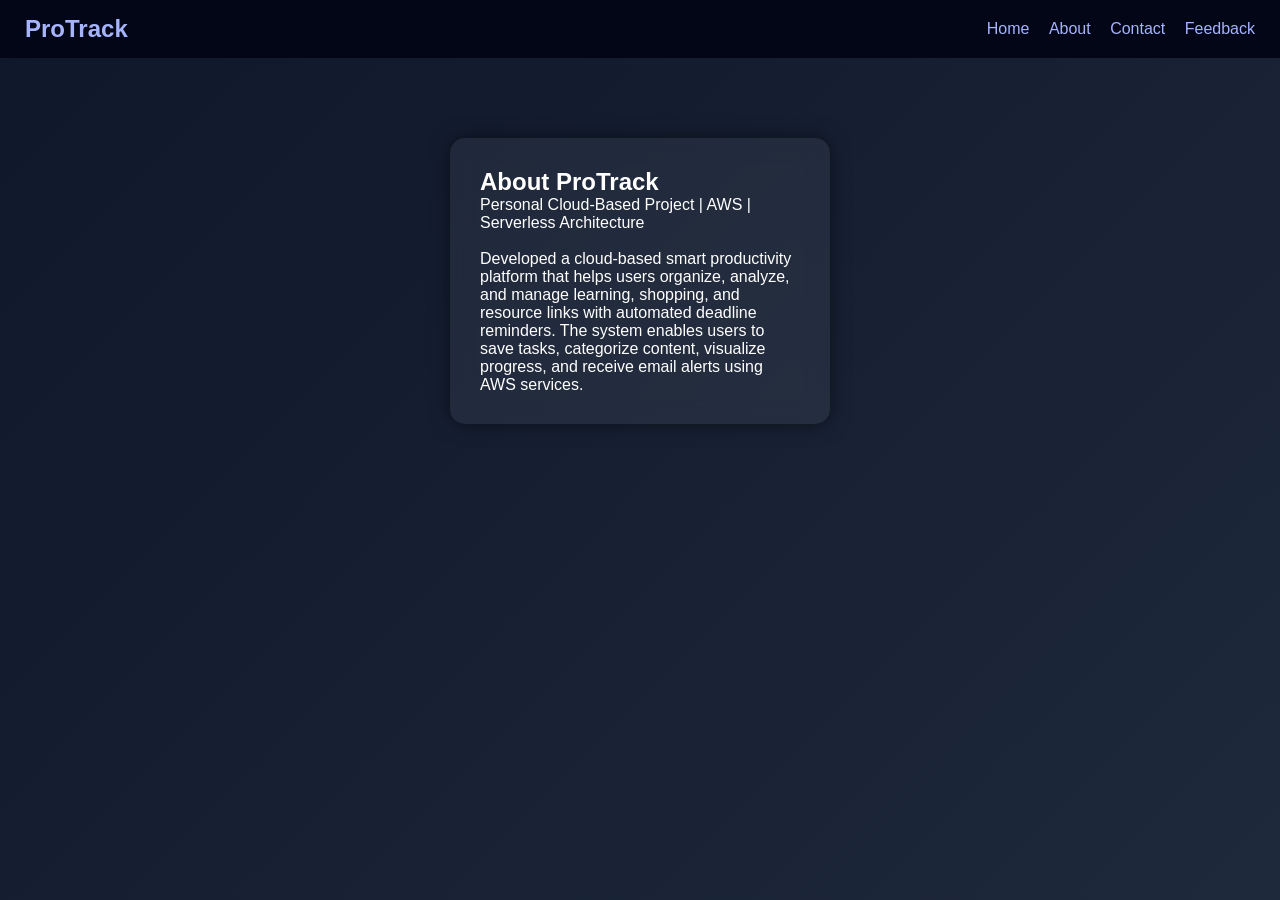
<file: about.html>
<!DOCTYPE html>
<html>
<head>
<title>About - ProTrack</title>
<link rel="stylesheet" href="style.css">
</head>

<body>

<nav class="navbar">
  <h2>ProTrack</h2>
  <div class="nav-links">
    <a href="index.html">Home</a>
    <a href="about.html">About</a>
    <a href="contact.html">Contact</a>
    <a href="feedback.html">Feedback</a>
  </div>
</nav>

<div class="center-box">

<h2>About ProTrack</h2>

<p>
Personal Cloud-Based Project | AWS | Serverless Architecture

<br><br>

<p>
Developed a cloud-based smart productivity platform that helps users organize, analyze, and manage learning, shopping, and resource links with automated deadline reminders. The system enables users to save tasks, categorize content, visualize progress, and receive email alerts using AWS services.
</p>

</div>

</body>
</html>
</file>
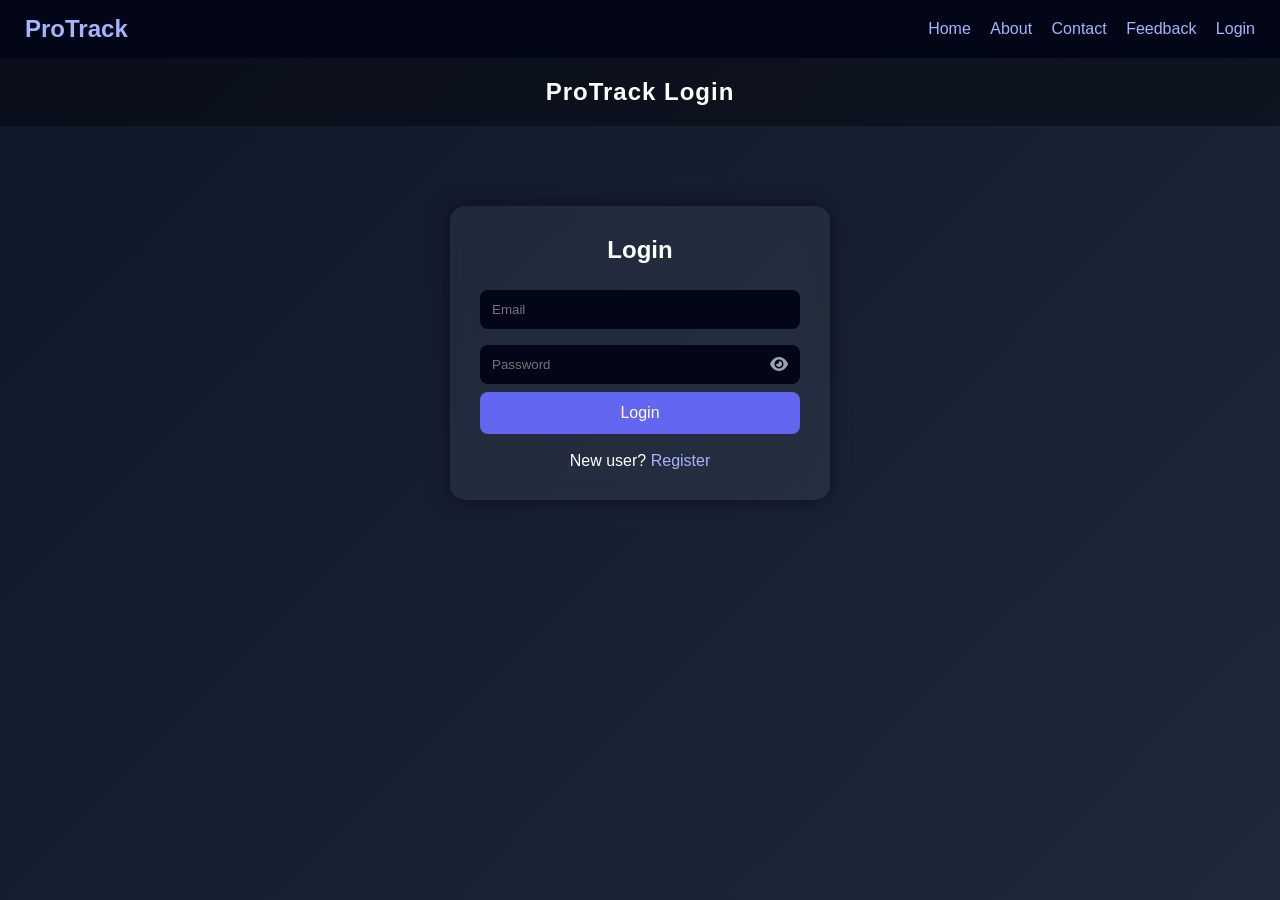
<file: login.html>
<!DOCTYPE html>
<html>
<head>
<title>Login - ProTrack</title>
<link rel="stylesheet" href="style.css">
<link rel="stylesheet" href="https://cdnjs.cloudflare.com/ajax/libs/font-awesome/6.5.0/css/all.min.css">
</head>

<body>

<nav class="navbar">
<h2>ProTrack</h2>
<div class="nav-links">
<a href="index.html">Home</a>
<a href="about.html">About</a>
<a href="contact.html">Contact</a>
<a href="feedback.html">Feedback</a>
<a href="login.html">Login</a>
</div>
</nav>

<header>ProTrack Login</header>

<div class="center-box">
<h2 align="center">Login</h2><br>

<input type="email" id="email" placeholder="Email">

<div class="pass-box">
<input type="password" id="pass" placeholder="Password">
<span onclick="togglePass(this)" class="eye">
<i class="fa-solid fa-eye"></i>
</span>
</div>

<button onclick="login()">Login</button>

<br><br>
<p align="center">
New user? <a href="register.html">Register</a>
</p>

</div>

<script>

const API_URL = "https://mzp2felt63omg6v6mpyyqxmbx40uambn.lambda-url.ap-south-1.on.aws";

/* ================= EMAIL VALIDATION ================= */
function validateEmail(email) {
email = email.trim().toLowerCase();
const pattern = /^[a-z0-9._%+-]+@[a-z0-9.-]+\.[a-z]{2,}$/;
return pattern.test(email);
}

/* Auto lowercase while typing */
document.getElementById("email").addEventListener("input", function () {
this.value = this.value.toLowerCase();
});

/* ================= LOGIN ================= */
async function login(){

let email = document.getElementById("email").value.trim().toLowerCase();
let pass = document.getElementById("pass").value;

if(!email || !pass){
alert("Fill all fields");
return;
}

if(!validateEmail(email)){
alert("Enter valid email format");
return;
}

try{
const res = await fetch(API_URL + "/login",{
method:"POST",
headers:{ "Content-Type":"application/json" },
body: JSON.stringify({ email, password: pass })
});

const data = await res.json();

if(data.message === "Login success"){
localStorage.setItem("user", JSON.stringify(data.user));
localStorage.setItem("logged","yes");
alert("Login Successful");
window.location = "dashboard.html";
}else{
alert(data.error || "Invalid credentials");
}

}catch(err){
console.error(err);
alert("Server error");
}
}

/* ================= TOGGLE PASSWORD ================= */
function togglePass(el){
const input = document.getElementById("pass");
const icon = el.querySelector("i");

if(input.type === "password"){
input.type = "text";
icon.className = "fa-solid fa-eye-slash";
}else{
input.type = "password";
icon.className = "fa-solid fa-eye";
}
}

</script>

</body>
</html>
</file>
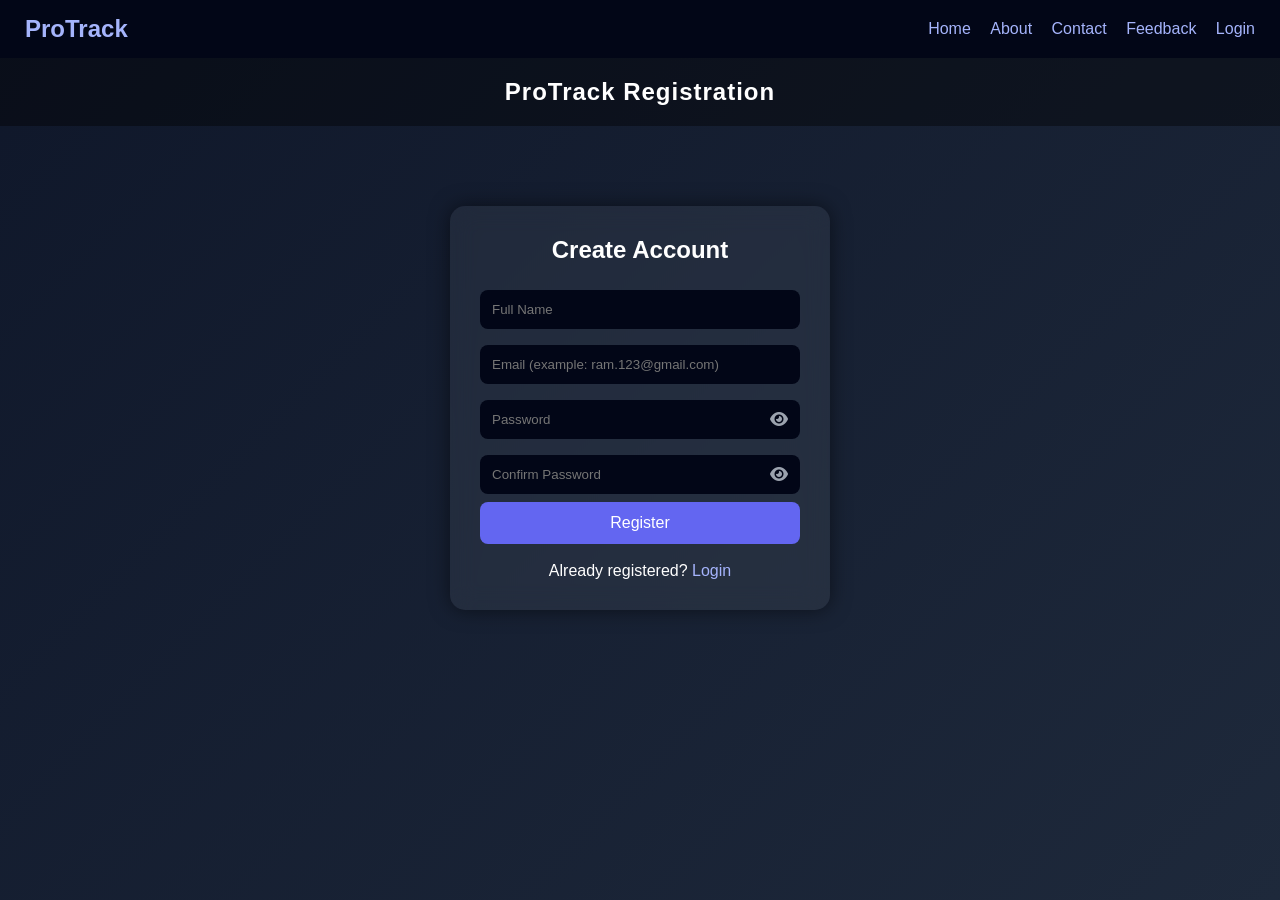
<file: register.html>
<!DOCTYPE html>
<html>
<head>
<title>Register - ProTrack</title>
<link rel="stylesheet" href="style.css">
<link rel="stylesheet" href="https://cdnjs.cloudflare.com/ajax/libs/font-awesome/6.5.0/css/all.min.css">
</head>

<body>

<nav class="navbar">
<h2>ProTrack</h2>
<div class="nav-links">
<a href="index.html">Home</a>
<a href="about.html">About</a>
<a href="contact.html">Contact</a>
<a href="feedback.html">Feedback</a>
<a href="login.html">Login</a>
</div>
</nav>

<header>ProTrack Registration</header>

<div class="center-box">
<h2 align="center">Create Account</h2><br>

<input type="text" id="name" placeholder="Full Name">
<input type="email" id="email" placeholder="Email (example: ram.123@gmail.com)">

<div class="pass-box">
<input type="password" id="pass" placeholder="Password">
<span onclick="togglePass('pass', this)" class="eye">
<i class="fa-solid fa-eye"></i>
</span>
</div>

<div class="pass-box">
<input type="password" id="cpass" placeholder="Confirm Password">
<span onclick="togglePass('cpass', this)" class="eye">
<i class="fa-solid fa-eye"></i>
</span>
</div>

<button onclick="reg()">Register</button>

<br><br>
<p align="center">
Already registered? <a href="login.html">Login</a>
</p>

</div>

<script>

const API_URL = "https://mzp2felt63omg6v6mpyyqxmbx40uambn.lambda-url.ap-south-1.on.aws";

/* ================= EMAIL VALIDATION ================= */
function validateEmail(email) {
email = email.trim().toLowerCase();
const pattern = /^[a-z0-9._%+-]+@[a-z0-9.-]+\.[a-z]{2,}$/;
return pattern.test(email);
}

/* Auto lowercase while typing */
document.getElementById("email").addEventListener("input", function () {
this.value = this.value.toLowerCase();
});

/* ================= STRONG PASSWORD ================= */
function validatePassword(password){
const strongPass = /^(?=.*[A-Z])(?=.*[0-9])(?=.*[@#₹&/]).{6,}$/;
return strongPass.test(password);
}

/* ================= REGISTER ================= */
async function reg(){

let name = document.getElementById("name").value.trim();
let email = document.getElementById("email").value.trim().toLowerCase();
let pass = document.getElementById("pass").value;
let cpass = document.getElementById("cpass").value;

if(!name || !email || !pass || !cpass){
alert("Fill all fields");
return;
}

if(!validateEmail(email)){
alert("Enter valid email (example: ram.123@gmail.com)");
return;
}

if(pass !== cpass){
alert("Passwords do not match");
return;
}

if(!validatePassword(pass)){
alert("Password must contain:\n- One uppercase letter\n- One number\n- One special character (@#₹&/)\n- Minimum 6 characters");
return;
}

try{
const res = await fetch(API_URL + "/register",{
method:"POST",
headers:{ "Content-Type":"application/json" },
body: JSON.stringify({ name, email, password: pass })
});

const data = await res.json();

if(res.ok){
alert("Registration Successful! Please check email for SNS subscription confirmation.");
window.location = "login.html";
}else{
alert(data.error || "Registration Failed");
}

}catch(err){
console.error(err);
alert("Server error");
}
}

/* ================= TOGGLE PASSWORD ================= */
function togglePass(id, el){
const input = document.getElementById(id);
const icon = el.querySelector("i");

if(input.type === "password"){
input.type = "text";
icon.className = "fa-solid fa-eye-slash";
}else{
input.type = "password";
icon.className = "fa-solid fa-eye";
}
}

</script>

</body>
</html>
</file>
<file: style.css>
*{
  margin:0;
  padding:0;
  box-sizing:border-box;
  font-family: "Segoe UI", sans-serif;
}

body{
  background: linear-gradient(135deg,#0f172a,#1e293b);
  min-height:100vh;
  color:white;
}

/* HEADER */

header{
  background:rgba(0,0,0,0.4);
  padding:20px;
  text-align:center;
  font-size:24px;
  font-weight:600;
  letter-spacing:1px;
}

/* CENTER BOX */

.center-box{
  width:380px;
  background:rgba(255,255,255,0.06);
  margin:80px auto;
  padding:30px;
  border-radius:15px;
  backdrop-filter: blur(12px);
  box-shadow:0 0 20px rgba(0,0,0,0.5);
}

/* INPUT */

input,textarea,select{
  width:100%;
  padding:12px;
  margin:8px 0;
  border:none;
  border-radius:8px;
  outline:none;
  background:#020617;
  color:white;
}

textarea{
  resize:none;
  height:80px;
}

/* BUTTON */

button{
  width:100%;
  padding:12px;
  background:#6366f1;
  border:none;
  border-radius:8px;
  color:white;
  font-size:16px;
  cursor:pointer;
  transition:0.3s;
}

button:hover{
  background:#4f46e5;
}

/* LINKS */

a{
  color:#a5b4fc;
  text-decoration:none;
}

a:hover{
  text-decoration:underline;
}

/* DASHBOARD */

.main-box{
  width:95%;
  margin:auto;
  padding:20px;
}

.input-card{
  background:rgba(255,255,255,0.06);
  padding:20px;
  border-radius:12px;
  margin-bottom:30px;
}

.options{
  display:flex;
  gap:10px;
}

.options button{
  width:40%;
}

/* CARDS GRID */

#cards{
  display: grid;
  grid-template-columns: repeat(auto-fit, minmax(250px, 1fr));
  gap: 20px;
  margin-top: 20px;
}

.card{
  background:rgba(255,255,255,0.08);
  padding:15px;
  border-radius:12px;
  transition:0.3s;
}

.card:hover{
  transform:translateY(-5px);
  box-shadow:0 0 15px rgba(0,0,0,0.6);
}

.card h3{
  margin-bottom:8px;
}

.card p{
  font-size:14px;
  opacity:0.9;
}

.card a{
  display:block;
  margin-top:6px;
  font-size:13px;
}
/* ANALYTICS */

.analytics{
  display:flex;
  justify-content:space-around;
  margin:30px 0;
  gap:15px;
}

.stat{
  background:#1f2937;
  padding:15px 25px;
  border-radius:12px;
  font-weight:bold;
  color:white;
  box-shadow:0 0 10px #000;
}

/* CHART */

.chart{
  width:100%;
  height:25px;
  background:#111827;
  border-radius:20px;
  overflow:hidden;
  margin-bottom:30px;
  display:flex;
}

#bar-done{
  background:#22c55e;
  height:100%;
  width:0%;
}

#bar-progress{
  background:#6366f1;
  height:100%;
  width:0%;
}
/* FILTERS */

.filters{
  display:flex;
  justify-content:center;
  gap:15px;
  margin-bottom:25px;
}

.filters button{
  padding:8px 18px;
  border:none;
  border-radius:8px;
  background:#374151;
  color:white;
  cursor:pointer;
  font-weight:600;
  transition:0.2s;
}

.filters button:hover{
  background:#6366f1;
}
input:focus,
select:focus{
  border:1px solid #6366f1;
  box-shadow:0 0 5px #6366f1;
}
/* PASSWORD BOX */

.pass-box{
  position: relative;
}

.pass-box input{
  width: 100%;
}

.eye{
  position: absolute;
  right: 12px;
  top: 50%;
  transform: translateY(-50%);
  cursor: pointer;
  color: #9ca3af;
}

.eye:hover{
  color: white;
}

/* ===== Analytics Chart Upgrade ===== */

.chart {
  width: 100%;
  height: 22px;
  background: #ddd;
  border-radius: 20px;
  overflow: hidden;
  margin: 15px 0;
  display: flex;
}

#bar-done {
  height: 100%;
  background: linear-gradient(90deg, #28a745, #4cd964);
  width: 0%;
  transition: width 0.8s ease;
}

#bar-progress {
  height: 100%;
  background: linear-gradient(90deg, #ffc107, #ffdd57);
  width: 100%;
  transition: width 0.8s ease;
}
/* ===== Circular Chart ===== */

.chart-circle{
  position: relative;
  width:120px;
  height:120px;
  margin:auto;
}

.chart-circle svg{
  transform: rotate(-90deg);
}

.chart-circle circle{
  fill:none;
  stroke-width:10;
}

.chart-circle .bg{
  stroke:#374151;
}

.chart-circle .progress{
  stroke:#22c55e;
  stroke-linecap:round;
  stroke-dasharray:314;
  stroke-dashoffset:314;
  transition:0.8s;
}

.chart-text{
  position:absolute;
  top:50%;
  left:50%;
  transform:translate(-50%,-50%);
  font-weight:bold;
  font-size:20px;
}
.open-btn{
  display:inline-block;
  margin-top:5px;
  padding:5px 10px;
  background:#2563eb;
  color:white;
  text-decoration:none;
  border-radius:5px;
  font-size:12px;
}

.open-btn:hover{
  background:#1e40af;
}

/* ===== NAVBAR ===== */

.navbar{
  background:#020617;
  padding:15px 25px;
  display:flex;
  justify-content:space-between;
  align-items:center;
}

.navbar h2{
  color:#a5b4fc;
}

.nav-links a{
  margin-left:15px;
  font-weight:500;
}
.chart-wrapper {
  display: flex;
  justify-content: center;
  gap: 40px;
  margin: 20px 0;
  flex-wrap: wrap;
}

.chart-box {
  width: 220px;   /* small size */
  height: 220px;  /* keep square */
}
</file>
